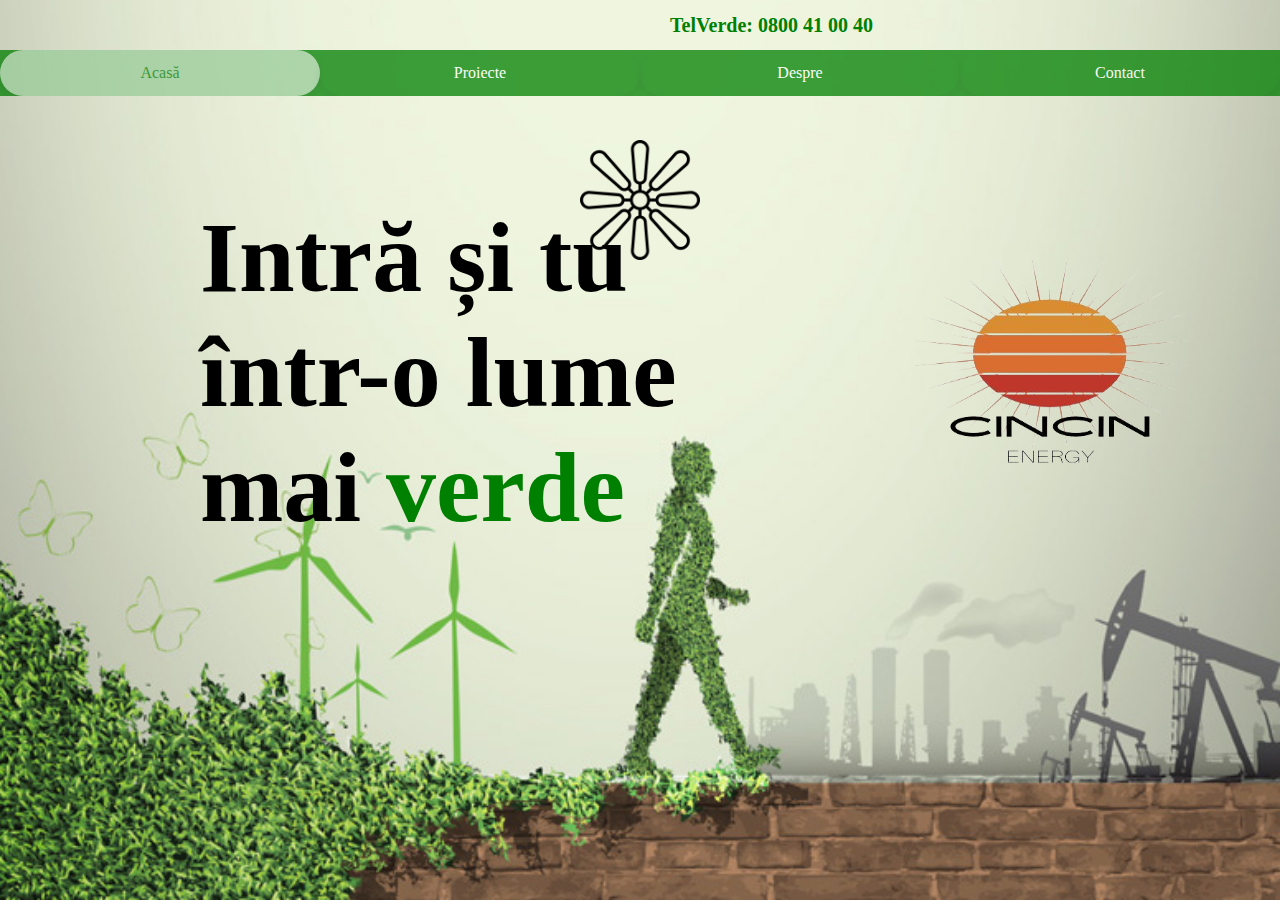
<file: index.html>
<!DOCTYPE html>
<html lang="en">
<head>
    <meta charset="UTF-8">
    <title>CINCIN</title>
    <link rel="stylesheet" href="format.css" type="text/css">
</head>
<body> 
    <div id="parent">

        <div class = "contact">
            
            <h1>TelVerde: 0800 41 00 40</h1>

        </div>

        <div class = "spinner"><img src ="windmill.png" width="100px" height="100px"></div>

        <div class = "topnav">

            <a href="index.html" class="active">Acasă</a>
            <a href="projects.html">Proiecte</a>
            <a href="about.html">Despre</a>
            <a href="contact.html">Contact</a>

        </div>

        <div class="logo"><img src="CINCIN.png"></div>
    
        <div class = "main">

            <h1>

                Intră și tu <br> într-o lume <br> mai <span style="color: green">verde</span>

            </h1>

        </div>

    </div>

</body>
</html>
</file>
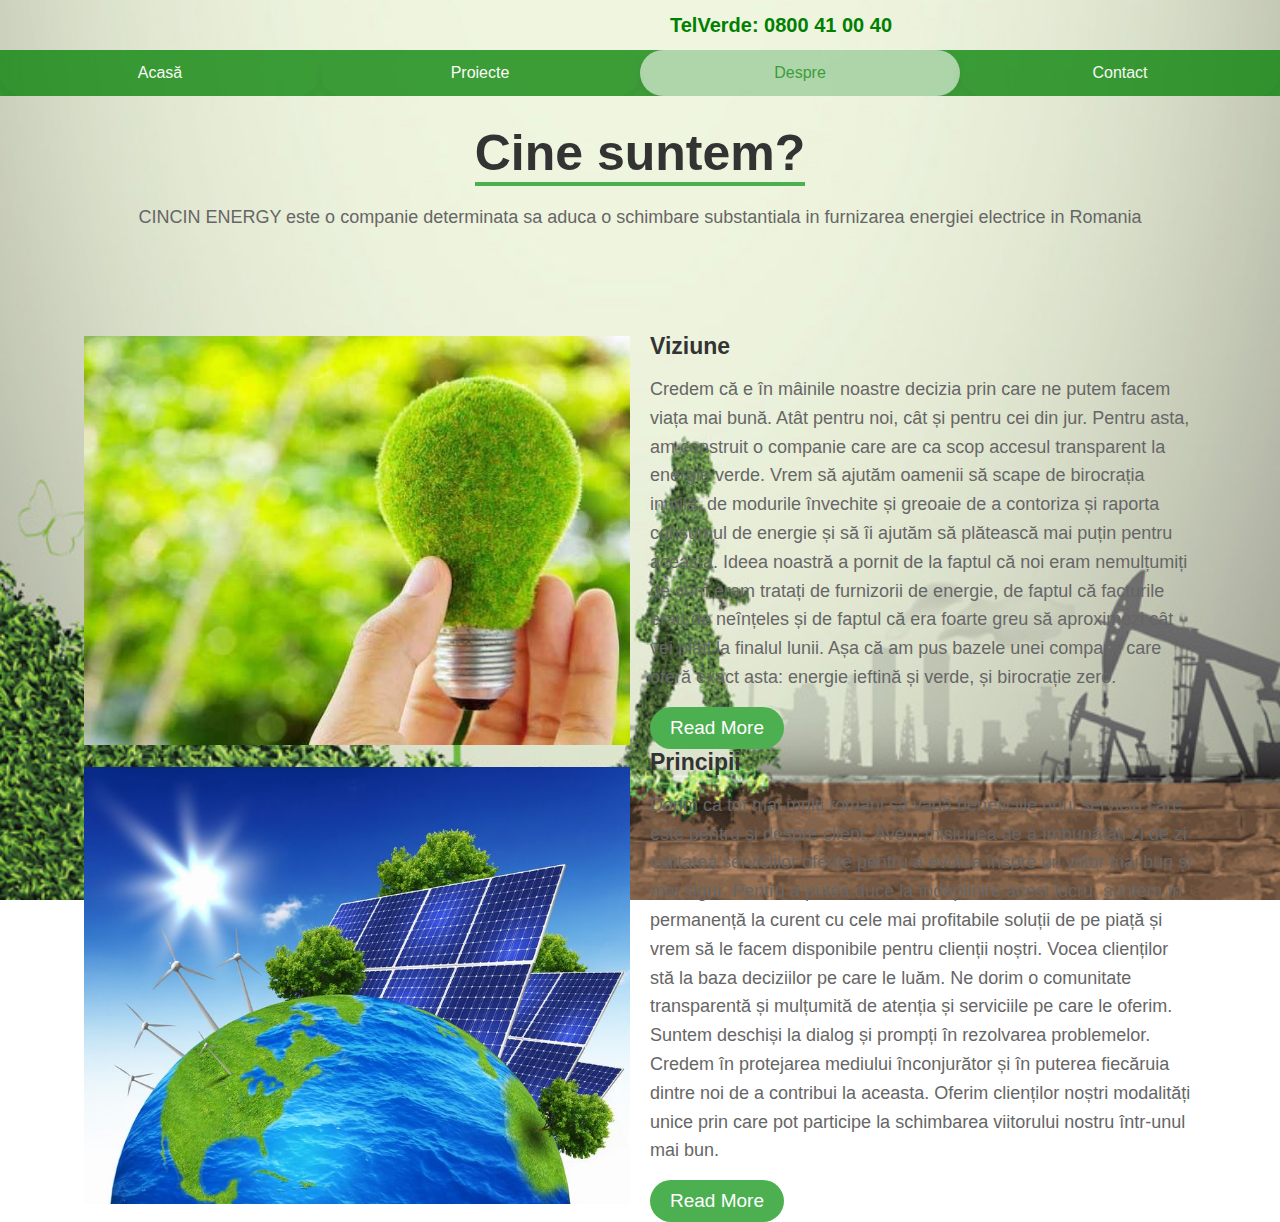
<file: about.html>
<!DOCTYPE html>

<html lang="en">
<head>
<meta charset="UTF-8">
    <title>CINCIN</title>
    <link rel="stylesheet" href="about.css" type="text/css">

    <style>
        body {
            font-family: Arial, sans-serif;
            margin: 0;
            padding: 0;
            box-sizing: border-box;
        }

        .heading {
            text-align: center;
            padding: 50px 0;
        }

        .heading h1 {
            color: #333;
        }

        .container {
            max-width: 1200px;
            margin: 0 auto;
            padding: 0 20px;
        }

        .about {
            display: flex;
            justify-content: space-between;
            align-items: center;
        }

        .about-image {
            flex: 1;
            margin-right: 20px;
        }

        .about-image img {
            width: 100%;
            height: auto;
        }

        .about-content {
            flex: 1;
        }

        .about-content h2 {
            color: #333;
        }

        .about-content p {
            color: #666;
            line-height: 1.6;
        }

        .read-more {
            display: inline-block;
            padding: 10px 20px;
            margin-top: 20px;
            background-color: #333;
            color: #fff;
            text-decoration: none;
            border-radius: 5px;
        }

        @media (max-width: 768px) {
            .about {
                flex-direction: column;
            }

            .about-image {
                margin-right: 0;
                margin-bottom: 20px;
            }
        }
    </style>
</head>

<body>
    <div class = "contact">
            
        <h1>TelVerde: 0800 41 00 40</h1>

    </div>
    <div class = "topnav">

        <a href="index.html">Acasă</a>
        <a href="projects.html">Proiecte</a>
        <a href="about.html" class = active>Despre</a>
        <a href="contact.html">Contact</a>

    </div>
<br><br><br>
    <div class="heading">
        <h1>Cine suntem?</h1>
        <p>CINCIN ENERGY este o companie determinata sa aduca o schimbare substantiala in furnizarea energiei electrice in Romania</p>
    </div>

    <div class="container">
        <section class="about">
            <div class="about-image">
                <img src="about1.jpg" alt="Coffee Image">
            </div>
            <div class="about-content">
                <h2>Viziune</h2>
                <p>Credem că e în mâinile noastre decizia prin care ne putem facem viața mai bună. Atât pentru noi, cât și pentru cei din jur. Pentru asta, am construit o companie care are ca scop accesul transparent la energie verde. Vrem să ajutăm oamenii să scape de birocrația inutilă, de modurile învechite și greoaie de a contoriza și raporta consumul de energie și să îi ajutăm să plătească mai puțin pentru aceasta. Ideea noastră a pornit de la faptul că noi eram nemulțumiți de cum eram tratați de furnizorii de energie, de faptul că facturile erau de neînțeles și de faptul că era foarte greu să aproximezi cât vei plăti la finalul lunii. Așa că am pus bazele unei companii care oferă exact asta: energie ieftină și verde, și birocrație zero.</p>
                <a href="#" class="read-more">Read More</a>
            </div>
        </section>
    </div>
    <div class="container">
        <section class="about">
            <div class="about-image">
                <img src="about2.jpg" alt="Coffee Image">
            </div>
            <div class="about-content">
                <h2>Principii</h2>
                <p>Dorim ca tot mai mulți români să vadă beneficiile unui serviciu care este pentru și despre client. Avem misiunea de a îmbunătăți zi de zi calitatea serviciilor oferite pentru a evolua înspre un viitor mai bun și mai sigur. Pentru a putea duce la îndeplinire acest lucru, suntem în permanență la curent cu cele mai profitabile soluții de pe piață și vrem să le facem disponibile pentru clienții noștri. Vocea clienților stă la baza deciziilor pe care le luăm. Ne dorim o comunitate transparentă și mulțumită de atenția și serviciile pe care le oferim. Suntem deschiși la dialog și prompți în rezolvarea problemelor. Credem în protejarea mediului înconjurător și în puterea fiecăruia dintre noi de a contribui la aceasta. Oferim clienților noștri modalități unice prin care pot participe la schimbarea viitorului nostru într-unul mai bun.
                </p>
                <a href="#" class="read-more">Read More</a>
            </div>
        </section>

</body>

</html>
</file>
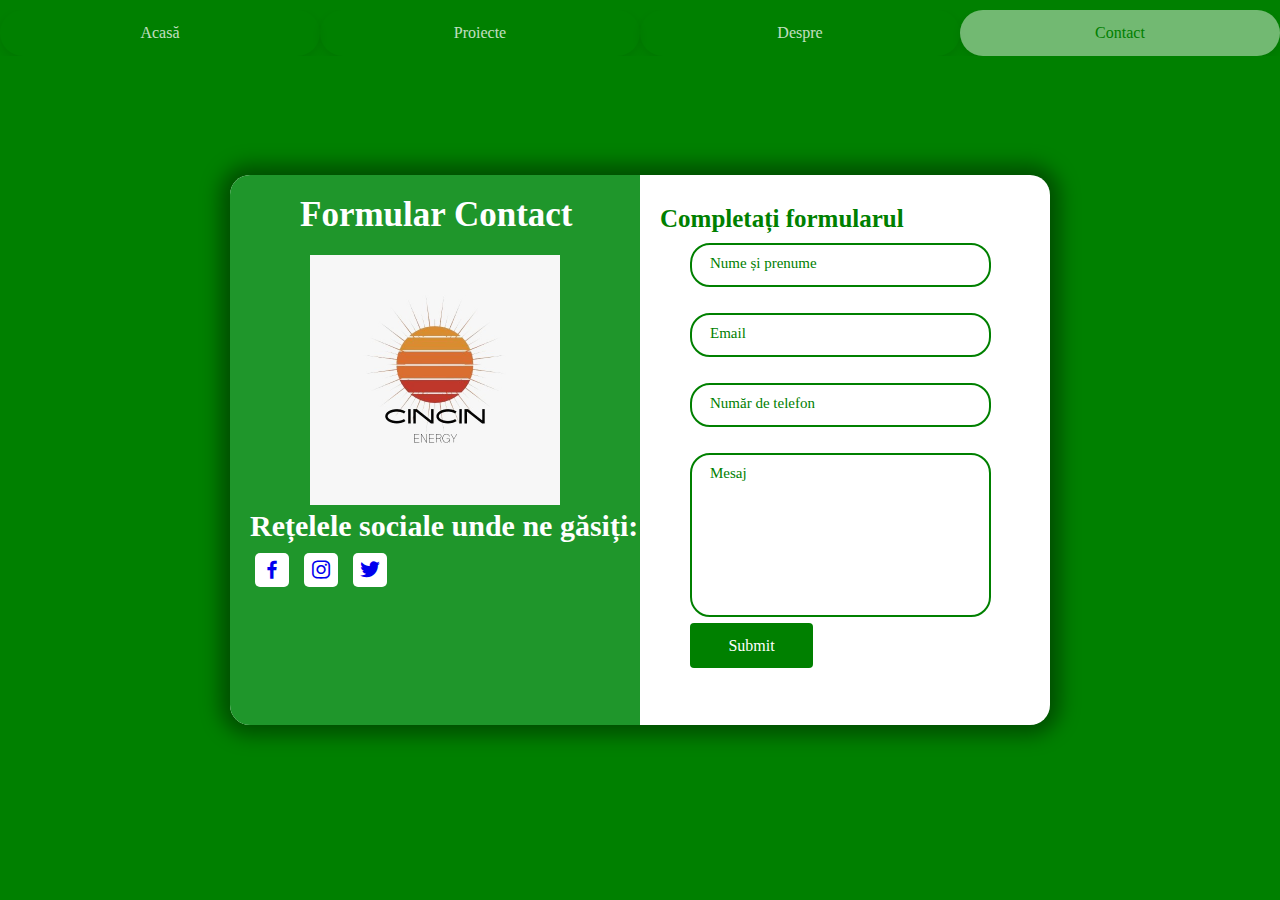
<file: contact.html>
<!DOCTYPE html>
<html lang="en">
<head>
    <meta charset="UTF-8">
    <meta http-equiv="X-UA-Compatible" content="Ie=edge">
    <meta name = "viewport" content="width=device-width, initial-scale =  1.0">
    <title>CINCIN</title>
    <link rel="stylesheet" href="format_contact.css" type="text/css">
    <link href='https://unpkg.com/boxicons@2.1.4/css/boxicons.min.css' rel='stylesheet'>
</head>

<body>
    <div class = "container">
        
        <div class = "topnav">

            <a href="index.html">Acasă</a>
            <a href="projects.html">Proiecte</a>
            <a href="about.html">Despre</a>
            <a href="contact.html" class="active">Contact</a>
        
        </div>
        <div class="item">
            <div class = "contact">
                <div class="first-text">Formular Contact</div>
                <img src="pozacontact.jpg" alt="" class="image" >
                <div class="social-links">
                    <span class="second-text">Rețelele sociale unde ne găsiți:</span>
                    <ul class="social-media">
                        <li><a href="https://www.facebook.com/"><i class='bx bxl-facebook'></i></a></A></li>
                        <li><a href="https://www.instagram.com/"><i class='bx bxl-instagram'></i></a></A></li>
                        <li><a href="https://twitter.com/?lang=en"><i class='bx bxl-twitter'></i></a></A></li>
                    </ul>
                </div>
            </div>
            <div class="submit-form">
                <h4 class="third-text text">Completați formularul</h4>
                <form action="">
                    <div class="input-box">
                        <input type="text" class="input" required>
                        <label for="">Nume și prenume</label>
                    </div>
                    <div class="input-box">
                        <input type="email" class="input" required>
                        <label for="">Email</label>
                    </div>
                    <div class="input-box">
                        <input type="tel" class="input" required>
                        <label for="">Număr de telefon</label>
                    </div>
                    <div class="input-box">
                        <textarea name="" class="input" required id="message" cols="30" rows="10"></textarea>
                        <label for="">Mesaj</label>
                    </div>
                    <input type="submit" class="btn" value="Submit">
                </form>
            </div>
        </div>
    </div>
</body>
</file>
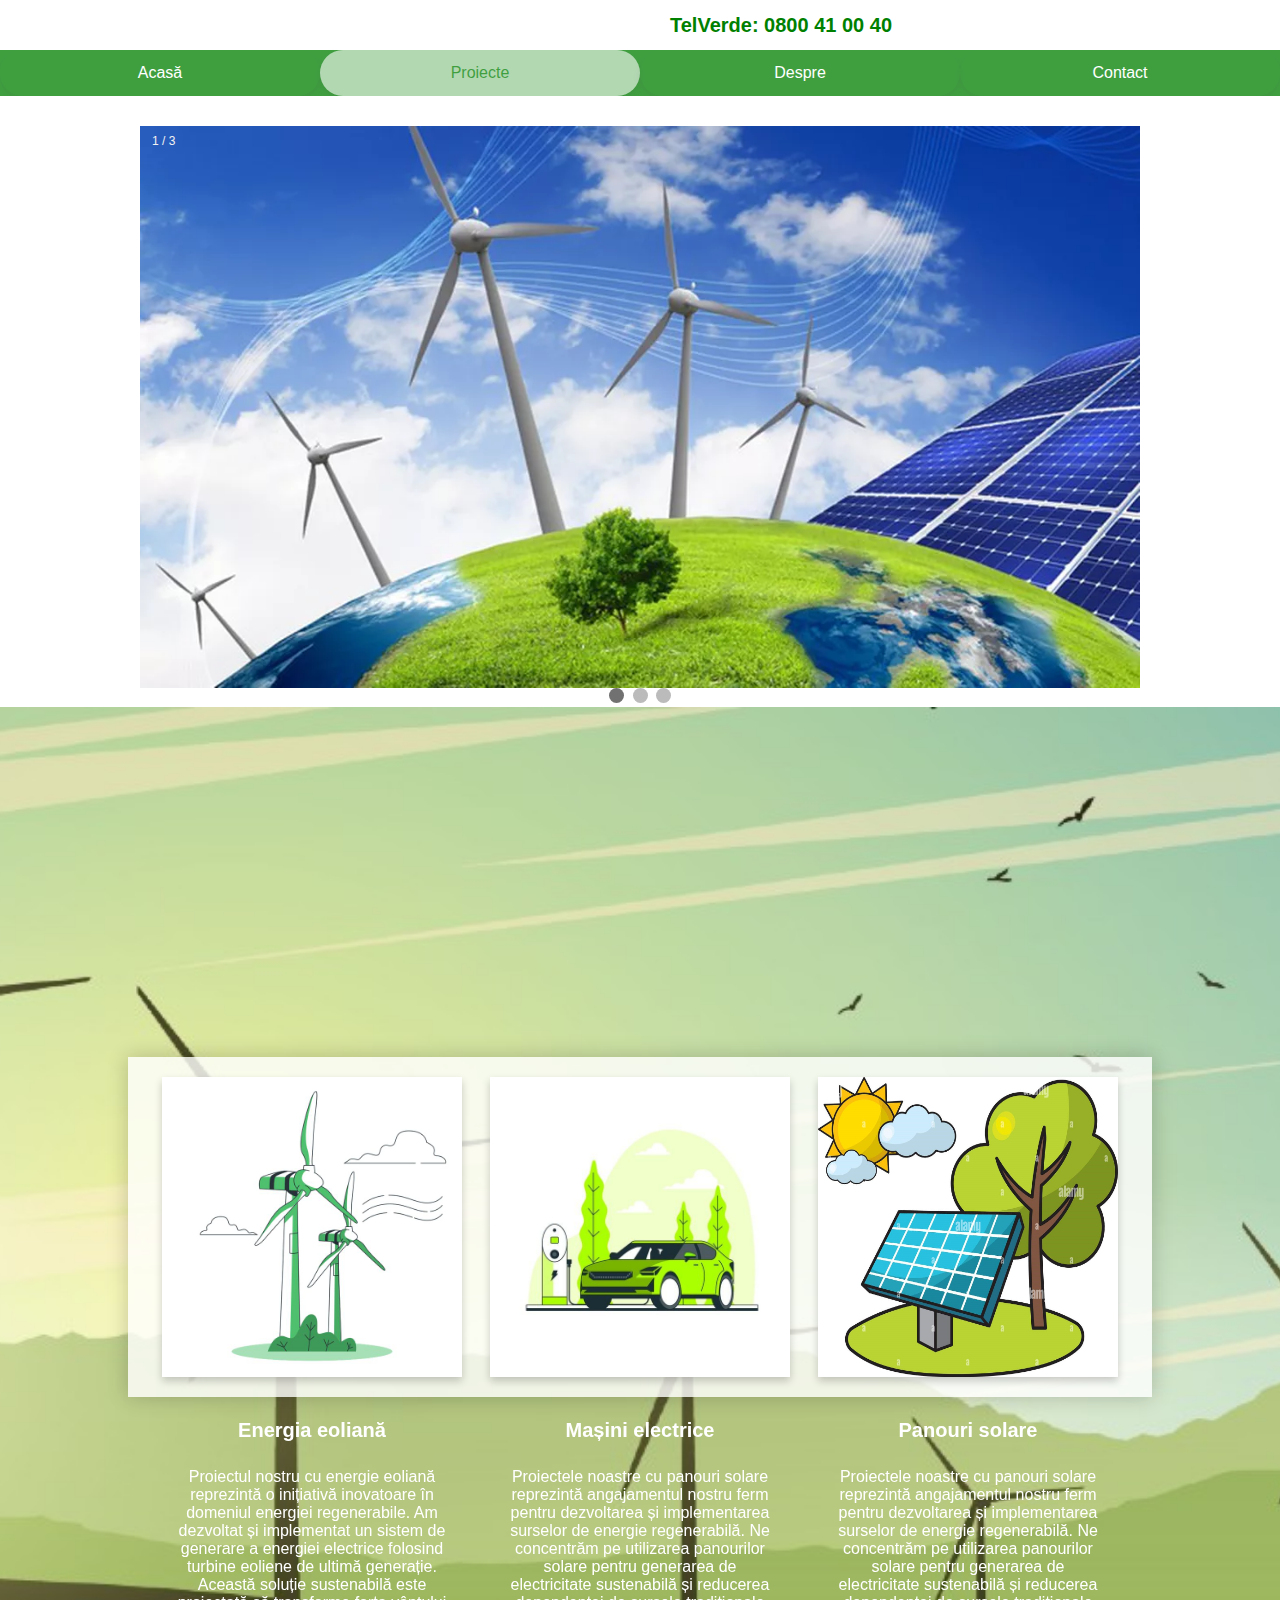
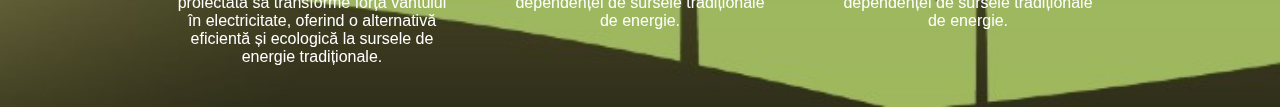
<file: projects.html>
<!DOCTYPE html>
<html lang="en">
<head>
    <meta charset="UTF-8">
    <meta name="viewport" content="width=device-width, initial-scale=1"> 
   
    <title>CINCIN</title>
    <link rel="stylesheet" href="projects.css" type="text/css">
    <script src="projects.js"></script>

</head>
<body> 
    <div class = "contact">
            
        <h1>TelVerde: 0800 41 00 40</h1>

    </div>

    <div class = "topnav">

        <a href="index.html">Acasă</a>
        <a href="projects.html" class="active">Proiecte</a>
        <a href="about.html">Despre</a>
        <a href="contact.html">Contact</a>

    </div>

    <br><br><br><br><br><br><br>
    <div class="main">

    </div>
    <div class="slideshow-container">

        <div class="mySlides fade">
          <div class="numbertext">1 / 3</div>
          <img src="energiesolara.webp" style="width:100%">
        </div>
        
        <div class="mySlides fade">
          <div class="numbertext">2 / 3</div>
          <img src="bec.jpg" style="width:100%">

        </div>
        
        <div class="mySlides fade">
          <div class="numbertext">3 / 3</div>
          <img src="green_car.webp" style="width:100%">
        </div>
        
        <a class="prev" onclick="plusSlides(-1)"></a>
        <a class="next" onclick="plusSlides(1)"></a>
        
    </div>
        
    <div style="text-align:center">
        <span class="dot" onclick="currentSlide(1)"></span> 
        <span class="dot" onclick="currentSlide(2)"></span> 
        <span class="dot" onclick="currentSlide(3)"></span> 
    </div>

    <!-- Adaugă imaginea centrată pe orizontală -->
    <div class="additional-image">
        <img src="image.jpg" width="100%" style="max-width: 1500px; height: 1000px; object-fit: cover; position: relative;">
        <!-- Adaugă containerul pentru carduri peste imaginea image.jpg -->
        <div class="card-container" style="position: absolute; top: 50%; left: 50%; transform: translate(-50%, -50%);">
            <div class="flip-card">
                <div class="flip-card-inner">
                    <div class="flip-card-front">
                        <img src="EolianEnergy.jpg" alt="Eolian Energy" style="width:300px;height:300px;">
                        <div class="container">
                            <h4><b>Energia eoliană</b></h4> 
                            <p>Proiectul nostru cu energie eoliană reprezintă o inițiativă inovatoare în domeniul energiei regenerabile. Am dezvoltat și implementat un sistem de generare a energiei electrice folosind turbine eoliene de ultimă generație. Această soluție sustenabilă este proiectată să transforme forța vântului în electricitate, oferind o alternativă eficientă și ecologică la sursele de energie tradiționale.</p> 
                        </div>
                    </div>
                    <div class="flip-card-back">
                        <h4>Detalii Tehnice și Inovative</h4> 
                        <ul>
                            <li><b>Turbine Eoliene Avansate: </b> Am implementat turbine eoliene cu tehnologie avansată, optimizate pentru a maximiza producția de energie în condiții variate de vânt.</li>
                            <li><b>Sisteme de Monitorizare:</b> Utilizăm sisteme de monitorizare și control avansate pentru a optimiza eficiența energetică și a gestiona performanța fiecărei turbine în timp real.</li>
                        </ul>  
                    </div>
                </div>
            </div>

             <div class="flip-card">
                <div class="flip-card-inner">
                    <div class="flip-card-front">
                        <img src="ElectricCar.jpg" alt="Electric Car" style="width:300px;height:300px;">
                        <div class="container">
                            <h4><b>Mașini electrice</b></h4> 
                            <p>Proiectele noastre cu panouri solare reprezintă angajamentul nostru ferm pentru dezvoltarea și implementarea surselor de energie regenerabilă. Ne concentrăm pe utilizarea panourilor solare pentru generarea de electricitate sustenabilă și reducerea dependenței de sursele tradiționale de energie.</p> 
                        </div>
                    </div>
                    <div class="flip-card-back">
                        <h4>Detalii Despre Impactul Pozitiv și Inovații</h4> 
                        <ul>
                            <li><b>Stații de Încărcare Rapidă:</b> Am construit și instalat stații de încărcare rapidă, facilitând accesul ușor și eficient la încărcare pentru utilizatorii de mașini electrice.</li>
                            <li><b>Sensibilizare și Educație:</b> Dezvoltăm programe de sensibilizare și educație pentru comunitatea locală, promovând beneficiile mașinilor electrice și impactul pozitiv asupra mediului.</li>
                        </ul>  
                    </div>
                </div>
            </div>

            <div class="flip-card">
                <div class="flip-card-inner">
                    <div class="flip-card-front">
                        <img src="SolarPanel.jpg" alt="Panouri Solare" style="width:300px;height:300px;">
                        <div class="container">
                            <h4><b>Panouri solare</b></h4> 
                            <p>Proiectele noastre cu panouri solare reprezintă angajamentul nostru ferm pentru dezvoltarea și implementarea surselor de energie regenerabilă. Ne concentrăm pe utilizarea panourilor solare pentru generarea de electricitate sustenabilă și reducerea dependenței de sursele tradiționale de energie.</p> 
                        </div>
                    </div>
                    <div class="flip-card-back">
                        <h4>Beneficiile Utilizării Panourilor Solare</h4> 
                        <ul>

                            <li><b>Reducerea Amprentei de Carbon:</b>Utilizarea panourilor solare ne permite să reducem emisiile de gaze cu efect de seră,contribuind la combaterea schimbărilor climatice.</li>
                            <li><b>Eficiență Energetică:</b> Panourile solare asigură o sursă de energie eficientă și durabilă, cu un impact minim asupra mediului.</li>
                        </ul>  
                    </div>
                </div>
            </div>
            
            
        </div>
    </div>
</body>
</html>
</file>
<file: format.css>
html {
    background: none;
}

body {
    background-image: url('background.jpg');
    background-repeat: no-repeat;
    background-size: 100% 100%;
    background-attachment: fixed;
}

body, h1, h2, p, ul, li {
    margin: 0;
    padding: 0;
}

/* Stilizare logo */
.logo img {
    width: 500px;
    height: 350px;
    border-radius: 10px; /* Rotunjirea colțurilor pentru un aspect mai plăcut */
    transition: transform 0.3s ease; /* Tranzitie pentru efect la hover */
    position: absolute;
    left: 800px;
    top: 200px;
}

.logo img:hover {
    transform: scale(1.1);
}

.spinner img{          
    position: absolute;
    top: 200px;
    left: 50%;
    width: 120px;
    height: 120px;
    margin:-60px 0 0 -60px;
    -webkit-animation:spin 4s linear infinite;
    -moz-animation:spin 4s linear infinite;
    animation:spin 4s linear infinite;
}

@-moz-keyframes spin { 
    100% { -moz-transform: rotate(360deg); } 
}
@-webkit-keyframes spin { 
    100% { -webkit-transform: rotate(360deg); } 
}
@keyframes spin { 
    100% { 
        -webkit-transform: rotate(360deg); 
        transform:rotate(360deg); 
    } 
}

.contact {
    color: rgb(0, 128, 0);
    text-align: center;
    display: flex;
    position: absolute;
    width: 100%;
}

.contact h1 {
    text-align: center;
    font-size: 20px;
    padding-left: 670px;
    padding-top: 14px;
    padding-bottom: 20px;
}

.topnav {
    overflow: hidden;
    display: flex;
    position: absolute;
    background-color: green;
    top: 50px;
    width: 100%;
    opacity: 0.75;
}

.topnav a {
    overflow: hidden;
    display: block;
    color: white;
    padding: 14px 16px;
    text-decoration: none;
    box-shadow: 0 4px 8px rgba(0, 0, 0, 0.1); /* Umbră */
    border-radius: 100px; /* Rotunjirea colțurilor pentru un aspect mai plăcut */
    transition: transform 0.3s; /* Tranzitie pentru efect la hover */
    width:100%;
    text-align: center;
}

.topnav a:hover {
    background-color: white; 
    color: green;
    transform: scale(1.1);
}

.topnav a.active {
    background-color: rgba(255,255,255,0.6);
    color: green;
}

/* Dinmensiunea telefonului: */
@media only screen and (max-width: 600px) {
    /* Stiluri specifice pentru ecranele mai mici (telefon) */
    body {
        font-size: 14px;
    }

    ul {
        list-style-type: none; 
        padding: 0;
        flex-direction: column;
    }

    li {
        display: block;
        margin-bottom: 10px;
    }
}

#parent {
    position: relative;
}

.main {
    position: absolute;
    top: 200px;
    left: 200px;
}

.main h1{
    font-size: 100px;
}

#parentfooter {
    position: relative;
}

.part1 {
    background: rgba(0, 214, 0, 0.6);
    position: relative;
    top: 595px;
}

.part2 {
    background: green;
    position: absolute;
    top: 590px;
    left: 600px;
}

.part3 {

}

.part4 {

}
</file>
<file: about.css>
* {
	margin: 0;
	padding: 0;
	box-sizing: border-box;
	font-family: 'Roboto', sans-serif;
}

body {
	background-image: url('background.jpg');
	background-repeat: no-repeat;
    background-size: 100% 100%;
    background-attachment: fixed;
}

.heading {
	width: 90%;
	display: flex;
	justify-content: center;
	align-items: center;
	flex-direction: column;
	text-align: center;
	margin: 20px auto;
}

.heading h1 {
	font-size: 50px;
	color: #000;
	margin-bottom: 25px;
	position: relative;
}

.heading h1::after {
	content: "";
	position: absolute;
	width: 100%;
	height: 4px;
	display: block;
	margin: 0 auto;
	background-color: #4caf50;
}

.heading p {
	font-size: 18px;
	color: #666;
	margin-bottom: 35px;
}

.container {
	width: 90%;
	margin: 0 auto;
	padding: 10px 20px;
}

.about {
	display: flex;
	justify-content: space-between;
	align-items: center;
	flex-wrap: wrap;
}

.about-image {
	flex: 1;
	margin-right: 40px;
	overflow: hidden;
}

.about-image img {
	max-width: 100%;
	height: auto;
	display: block;
	transition: 0.5s ease;
}

.about-image:hover img {
	transform: scale(1.2);
}

.about-content {
	flex: 1;

}

.about-content h2 {
	font-size: 23px;
	margin-bottom: 15px;
	color: white;
	text-decoration: bold;
}

.about-content p {
	font-size: 18px;
	line-height: 1.5;
	color: white;
	text-decoration: bold;
}

.about-content .read-more {
	display: inline-block;
	padding: 10px 20px;
	background-color: #4caf50;
	color: #fff;
	font-size: 19px;
	text-decoration: none;
	border-radius: 25px;
	margin-top: 15px;
	transition: 0.3s ease;
}

.about-content .read-more:hover {
	background-color: #3e8e41;
}

@media screen and (max-width: 768px) {
	.heading {
		padding: 0 20px;
	}

	.heading h1 {
		font-size: 36px;
	}

	.heading p {
		font-size: 17px;
		margin-bottom: 0;
	}

	.container {
		padding: 0;
		flex-direction: column;
	}

	.about-image {
		margin-right: 0;
		margin-bottom: 20px;
	}

	.about-content p {
		padding: 0;
		font-size: 16px;
	}

	.about-content .read-more {
		font-size: 16px;
	}
}

.topnav {
    overflow: hidden;
    display: flex;
    position: absolute;
    background-color: green;
    top: 50px;
    width: 100%;
    opacity: 0.75;
}

.topnav a {
    overflow: hidden;
    display: block;
    color: white;
    padding: 14px 16px;
    text-decoration: none;
    box-shadow: 0 4px 8px rgba(0, 0, 0, 0.1); /* Umbră */
    border-radius: 100px; /* Rotunjirea colțurilor pentru un aspect mai plăcut */
    transition: transform 0.3s; /* Tranzitie pentru efect la hover */
    width:100%;
    text-align: center;
}

.topnav a:hover {
    background-color: white; 
    color: green;
    transform: scale(1.1);
}

.topnav a.active {
    background-color: white;
    color: green;
}

.contact {
    color: rgb(0, 128, 0);
    text-align: center;
    display: flex;
    position: absolute;
    width: 100%;
}

.contact h1 {
    text-align: center;
    font-size: 20px;
    padding-left: 670px;
    padding-top: 14px;
    padding-bottom: 20px;
	text-decoration: none;
}

.topnav a.active {
    background-color: rgba(255,255,255,0.6);
    color: green;
}
</file>
<file: format_contact.css>
@import url('https://fonts.google.com/specimen/Lato');
*{
    margin: 0;
    padding: 0;
    font-family: "poppins";
}
body{
    display: flex;
    justify-content: center;
    align-items: center;
    min-height: 100vh;
}
.container{
    position: relative;
    width: 100%;
    height: 100vh;
    background-color: green;
    display: flex;
    justify-content: center;
    align-items: center;
}
.item{
    width: 100%;
    height: 550px;
    max-width: 820px;
    background: #fff;
    border-radius: 20px;
    box-shadow: 0 0 20px 10px rgba(0,0,0,.4);
    overflow: hidden;
    grid-template-columns: repeat(2, 1fr);
    display: grid;
    z-index: 1000;
}
.contact{
    background-color: #1f962b;
}
.submit-forms{
    background: #fff;
}
.first-text{
    color: #fff;
    padding-left: 70px;
    padding-top: 20px;
    font-size: 35px;
    font-weight: 600;
    text-transform: capitalize;
}
.image{
    height: 250px;
    width: 250px;
    padding-left: 80px;
    padding-top: 20px;
    transition: transform 0.3s;
}
.image:hover{
    transform: scale(1.05);
}
.social-media{
    display: flex;
    list-style: none;
    padding-left: 10px;
}
ul li{
    padding-left: 15px;
    font-size: 24px;
    margin-top: 10px;
}
i{
    background: #fff;
    padding: 5px;
    border-radius: 5px;
    transition: .3s;
}
.social-media i:hover{
    background: #fff;
    color: green;
}
.social-media a{
    text-decoration: none;
}
.second-text{
    font-weight: 600;
    font-size: 30px;
    color: #fff;
    padding-left: 20px;
}
.third-text{
    font-size: 25px;
    position: relative;
    top: 20px;
    left: 20px;
    padding-top: 10px;
    color: green;
}
form{
    padding: 0 50px;
    height: 100%;
    width: 100%;
    overflow: hidden;
}
.input-box{
    height: 40px;
    width: 70%;
    margin: 30px 0;
    position: relative;
}
.input{
    width: 100%;
    height: 100%;
    background: transparent;
    border: 2px solid green;
    border-radius: 20px;
    outline: none;
    padding-left: 10px;
    color: green;
    font-size: 16px;
}
.input-box label{
    position: absolute;
    top: 20px;
    left: 10px;
    padding-left: 10px;
    transform: translateY(-50%);
    font-size: 15px;
    font-weight: 500;
    color: green;
    transition: .3s;
}
.input-box .input:focus ~ label,
.input-box .input:valid ~ label{
    top: -1px;
    left: 10px;
    background-color: #fff;
    font-weight: 500;
    font-size: 12px;
    padding: 5px;
}
textarea.input{
    resize: none;
    min-height: 150px;
    overflow: auto;
    padding-top: 10px;
}
.btn{
    position: relative;
    top: 100px;
    background: green;
    outline: none;
    border: none;
    border-radius: 4px;
    height: 45px;
    width: 30%;
    font-size: 16px;
    color:#fff;
    cursor: pointer;
    font-weight: 500;
}
@media(max-width:850px){
    .item{
        grid-template-columns: 1fr;
    }
    .contact{
        display: none;
    }
    .text{
        font-size: 40px;
        text-align: center;
    }
    .btn{
        width: 25%;
        height: 30px;
        font-size: 12px;
    }
}
@media(max-width:480px){
    .item{
        grid-template-columns: 1fr;
    }
    .contact{
        display: none;
    }
    .text{
        font-size: 20px;
        text-align: center;
    }
    .btn{
        width: 20%;
        height: 40px;
        font-size: 12px;
    }
}

.topnav {
    overflow: hidden;
    display: flex;
    position: absolute;
    background-color: green;
    width: 100%;
    opacity: 0.75;
    top: 10px;
}

.topnav a {
    overflow: hidden;
    display: block;
    color: white;
    padding: 14px 16px;
    text-decoration: none;
    box-shadow: 0 4px 8px rgba(0, 0, 0, 0.1); /* Umbră */
    border-radius: 100px; /* Rotunjirea colțurilor pentru un aspect mai plăcut */
    transition: transform 0.3s; /* Tranzitie pentru efect la hover */
    width:100%;
    text-align: center;
}

.topnav a:hover {
    background-color: white; 
    color: green;
    transform: scale(1.1);
}

.topnav a.active {
    background-color: rgba(255,255,255,0.6);
    color: green;
}

.topnav a.active {
    background-color: rgba(255,255,255,0.6);
    color: green;
}
</file>
<file: projects.css>
body, h1, h2, p, ul, li {
    margin: 0;
    padding: 0;
}

section {
    margin-bottom: 20px;
}

/* Stilizare logo */
.logo img {
    width: 150px;
    height: auto; 
    border-radius: 10px; /* Rotunjirea colțurilor pentru un aspect mai plăcut */
    box-shadow: 0 4px 8px rgba(0, 0, 0, 0.1); /* Umbră */
    transition: transform 0.3s ease; /* Tranzitie pentru efect la hover */
}

/* Stilizare bara de navigare */
footer {
    position: fixed; /* Poziționare fixă pentru a menține subsolul în partea de jos a paginii */
    bottom: 0; /* Poziționează subsolul în partea de jos a ferestrei de vizualizare */
    left: 0;
    width: 100%; 
    background-color: #333; 
    color: #fff; 
    padding: 20px;
    text-align: center; 
}

img:hover {
    transform: scale(1.1);
}

#spinner {          
    animation: spin 1s linear infinite;
}
  
@keyframes spin {
    100% {
        transform: rotate(360deg);
    }
}

.spinner i{
    margin-top: 10px;
    margin-left: 50px;
}

.contact {
  color: rgb(0, 128, 0);
  text-align: center;
  display: flex;
  position: absolute;
  width: 100%;
}

.contact h1 {
  text-align: center;
  font-size: 20px;
  padding-left: 670px;
  padding-top: 14px;
  padding-bottom: 20px;
}

.header {
    background-color: green;
    display: flex;
}

.topnav {
  overflow: hidden;
  display: flex;
  position: absolute;
  background-color: green;
  top: 50px;
  width: 100%;
  opacity: 0.75;
}

.topnav a {
  overflow: hidden;
  display: block;
  color: white;
  padding: 14px 16px;
  text-decoration: none;
  box-shadow: 0 4px 8px rgba(0, 0, 0, 0.1); /* Umbră */
  border-radius: 100px; /* Rotunjirea colțurilor pentru un aspect mai plăcut */
  transition: transform 0.3s; /* Tranzitie pentru efect la hover */
  width:100%;
  text-align: center;
}

.topnav a:hover {
  background-color: white; 
  color: green;
  transform: scale(1.1);
}

.topnav a.active {
  background-color: rgba(255,255,255,0.6);
  color: green;
}

/* Dinmensiunea telefonului: */
@media only screen and (max-width: 600px) {
    /* Stiluri specifice pentru ecranele mai mici (telefon) */
    body {
        font-size: 14px;
    }

    ul {
        list-style-type: none; 
        padding: 0;
        flex-direction: column;
    }

    li {
        display: block;
        margin-bottom: 10px;
    }
}
* {box-sizing: border-box}
body {font-family: Verdana, sans-serif; margin:0}
.mySlides {display: none}
img {vertical-align: middle;}

/* Slideshow container */
.slideshow-container {
  max-width: 1000px;
  position: relative;
  margin: auto;
}

/* Next & previous buttons */
.prev, .next {
  cursor: pointer;
  position: absolute;
  top: 50%;
  width: auto;
  padding: 16px;
  margin-top: -22px;
  color: white;
  font-weight: bold;
  font-size: 18px;
  transition: 0.6s ease;
  border-radius: 0 3px 3px 0;
  user-select: none;
}

/* Position the "next button" to the right */
.next {
  right: 0;
  border-radius: 3px 0 0 3px;
}

/* On hover, add a black background color with a little bit see-through */
.prev:hover, .next:hover {
  background-color: rgba(0,0,0,0.8);
}

/* Caption text */
.text {
  color: #f2f2f2;
  font-size: 15px;
  padding: 8px 12px;
  position: absolute;
  bottom: 8px;
  width: 100%;
  text-align: center;
}

/* Number text (1/3 etc) */
.numbertext {
  color: #f2f2f2;
  font-size: 12px;
  padding: 8px 12px;
  position: absolute;
  top: 0;
}

/* The dots/bullets/indicators */
.dot {
  cursor: pointer;
  height: 15px;
  width: 15px;
  margin: 0 2px;
  background-color: #bbb;
  border-radius: 50%;
  display: inline-block;
  transition: background-color 0.6s ease;
}

.active, .dot:hover {
  background-color: #717171;
}

/* Fading animation */
.fade {
  animation-name: fade;
  animation-duration: 1.5s;
}

@keyframes fade {
  from {opacity: .4} 
  to {opacity: 1}
}

/* On smaller screens, decrease text size */
@media only screen and (max-width: 300px) {
  .prev, .next,.text {font-size: 11px}
}


body {
    margin: 0;
    font-family: Arial, Helvetica, sans-serif;
  }
  
  .top-container {
    background-color: #f1f1f1;
    padding: 30px;
    text-align: center;
  }
  
  .header {
    padding: 10px 16px;
    background: green; /* Schimba culoarea de fundal la verde */
    color: #f1f1f1;
}

  
  .content {
    padding: 16px;
  }
  
  .sticky {
    position: fixed;
    top: 0;
    width: 100%;
  }
  
  .sticky + .content {
    padding-top: 102px;
  }

  .additional-image {
    position: relative;
    text-align: center;
}

.card-container {
    position: absolute;
    top: 50%;
    left: 50%;
    transform: translate(-50%, -50%);
    display: flex;
    justify-content: space-around;
    width: 80%; /* Ajustează lățimea containerului pentru carduri */
    max-width: 1200px; /* Adaugă o lățime maximă la containerul pentru carduri */
    background: rgba(255, 255, 255, 0.8); /* Adaugă un fundal ușor transparent la containerul pentru carduri */
    padding: 20px;
    box-shadow: 0 0 20px rgba(0, 0, 0, 0.2); /* Adaugă o umbră la containerul pentru carduri */
}
 /* Adaugă spațiu între carduri */
 .card-container {
    display: flex;
    justify-content: space-around;
    margin-top: 20px; /* Spațiu între slideshow și carduri */
    margin-bottom: 20px; /* Spațiu între carduri și restul conținutului */
}

/* Stilizează cardurile */
.card {
    box-shadow: 0 4px 8px 0 rgba(0,0,0,0.2);
    transition: 0.3s;
    width: 30%; /* Ajustează lățimea cardului după preferință */
    margin: 0 10px; /* Spațiu între carduri */
    text-align: center; /* Centrează textul în interiorul cardului */
}

.card img {
    width: 100%; /* Imaginile ocupă 100% din lățimea cardului */
    height: auto;
    border-radius: 8px; /* Rotunjire colțuri pentru un aspect plăcut */
}

.container {
    padding: 15px; /* Ajustează spațiul în interiorul containerului */
}

body {
    font-family: Arial, Helvetica, sans-serif;
  }
  
  .flip-card {
    background-color: transparent;
    width: 300px;
    height: 300px;
    perspective: 1000px;
  }
  
  .flip-card-inner {
    position: relative;
    width: 100%;
    height: 100%;
    text-align: center;
    transition: transform 0.6s;
    transform-style: preserve-3d;
    box-shadow: 0 4px 8px 0 rgba(0,0,0,0.2);
  }
  
  .flip-card:hover .flip-card-inner {
    transform: rotateY(180deg);
  }
  
  .flip-card-front, .flip-card-back {
    position: absolute;
    width: 100%;
    height: 100%;
    -webkit-backface-visibility: hidden;
    backface-visibility: hidden;
  }
  
  .flip-card-front {
    background-color: #bbb;
    color: rgb(255, 255, 255);
  }
  
  .flip-card-back {
    background-color: green;
    color: white;
    transform: rotateY(180deg);
    font-size: 17px;
  }

  .front-text {
    position: absolute;
    bottom: 0;
    left: 0;
    width: 100%;
    text-align: center;
    background-color: rgba(255, 255, 255, 0.8); /* Ajustați opacitatea și culoarea după preferință */
    padding: 10px;
    margin: 0;
}
.flip-card h4 {
    font-size: 20px; /* Setează dimensiunea fontului la 18px sau ajustează la dimensiunea dorită */
}
</file>
